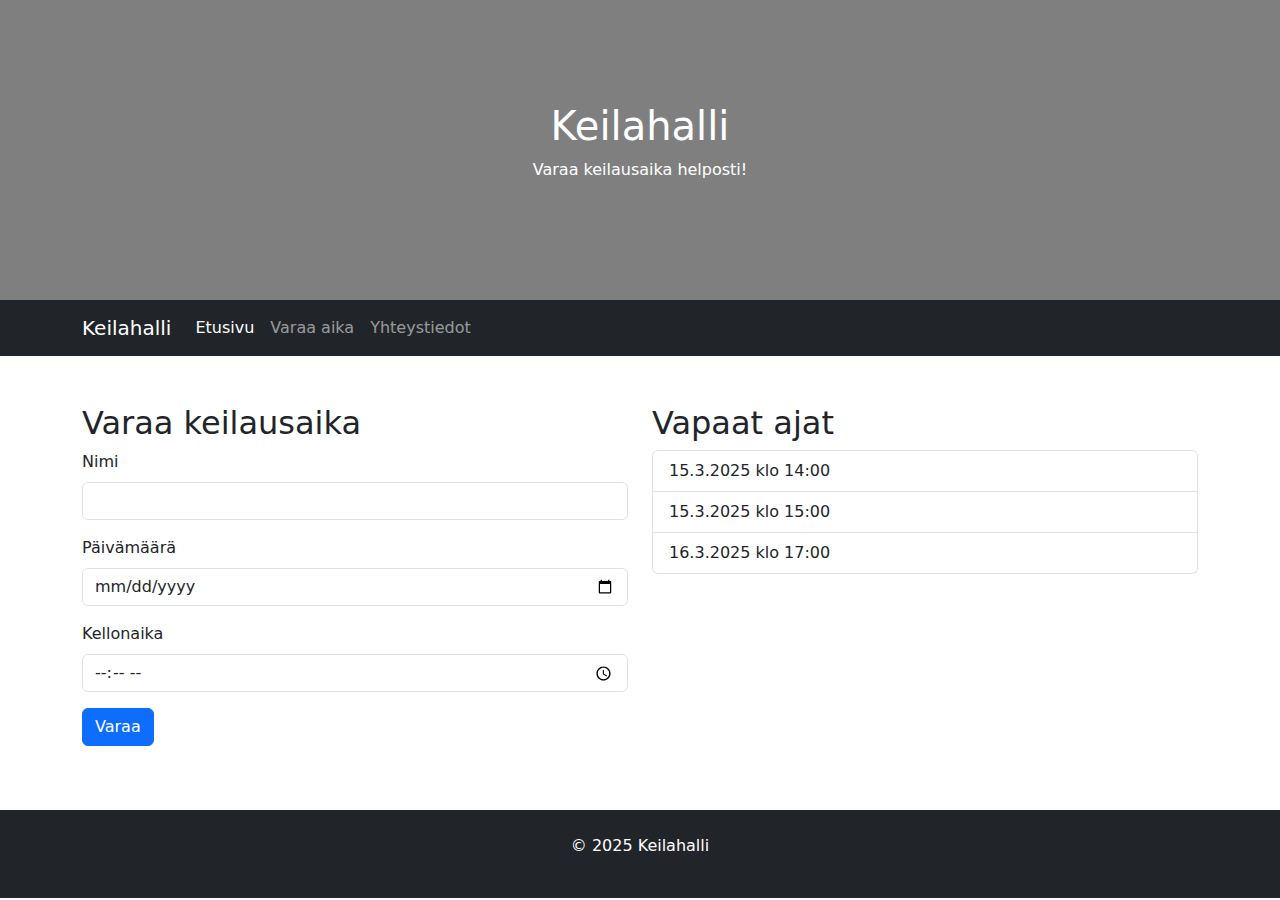
<file: kokoava.html>
<!DOCTYPE html>
<html lang="fi"> 
<head>
  <meta charset="UTF-8">
  <meta name="viewport" content="width=device-width, initial-scale=1">
  <title>Keilahalli - Varaa Aika</title>
  <link href="https://cdn.jsdelivr.net/npm/bootstrap@5.3.3/dist/css/bootstrap.min.css" rel="stylesheet">
  <script src="https://cdn.jsdelivr.net/npm/bootstrap@5.3.3/dist/js/bootstrap.bundle.min.js"></script>
  <style>
    .header {
      background: url('https://www.londonxlondon.com/wp-content/uploads/2021/08/Bowling-in-London.jpg') no-repeat center center;
      background-size: cover;
      height: 300px;
      display: flex;
      flex-direction: column;
      justify-content: center;
      align-items: center;
      
    }
    .overlay {
      background: rgba(0, 0, 0, 0.5);
      width: 100%;
      height: 100%;
      display: flex;
      flex-direction: column;
      justify-content: center;
      align-items: center;
      color: white;
    }
  </style>
</head>
<body>

<!-- HEADER -->
<div class="header">
  <div class="overlay text-center">
    <h1>Keilahalli</h1>
    <p>Varaa keilausaika helposti!</p>
  </div>
</div>

<!-- NAVIGOINTIPALKKI -->
<nav class="navbar navbar-expand-lg navbar-dark bg-dark">
  <div class="container">
    <a class="navbar-brand" href="#">Keilahalli</a>
    <button class="navbar-toggler" type="button" data-bs-toggle="collapse" data-bs-target="#navbarNav">
      <span class="navbar-toggler-icon"></span>
    </button>
    <div class="collapse navbar-collapse" id="navbarNav">
      <ul class="navbar-nav">
        <li class="nav-item"><a class="nav-link active" href="#">Etusivu</a></li>
        <li class="nav-item"><a class="nav-link" href="#">Varaa aika</a></li>
        <li class="nav-item"><a class="nav-link" href="#">Yhteystiedot</a></li>
      </ul>
    </div>
  </div>
</nav>

<!-- SISÄLTÖ -->
<div class="container mt-5">
  <div class="row">
    <!-- VARAUSLOMAKE -->
    <div class="col-md-6">
      <h2>Varaa keilausaika</h2>
      <form id="bookingForm">
        <div class="mb-3">
          <label for="name" class="form-label">Nimi</label>
          <input type="text" class="form-control" id="name" required>
        </div>
        <div class="mb-3">
          <label for="date" class="form-label">Päivämäärä</label>
          <input type="date" class="form-control" id="date" required>
        </div>
        <div class="mb-3">
          <label for="time" class="form-label">Kellonaika</label>
          <input type="time" class="form-control" id="time" required>
        </div>
        <button type="submit" class="btn btn-primary">Varaa</button>
      </form>
      <p id="bookingMessage" class="mt-3 text-success"></p>
    </div>

    <!-- VAPAAT AJAT -->
    <div class="col-md-6">
      <h2>Vapaat ajat</h2>
      <ul id="availableTimes" class="list-group">
        <!-- Esimerkkiajat -->
        <li class="list-group-item">15.3.2025 klo 14:00</li>
        <li class="list-group-item">15.3.2025 klo 15:00</li>
        <li class="list-group-item">16.3.2025 klo 17:00</li>
      </ul>
    </div>
  </div>
</div>

<!-- FOOTER -->
<div class="mt-5 p-4 bg-dark text-white text-center">
  <p>© 2025 Keilahalli</p>
</div>

<script>
  document.getElementById("bookingForm").addEventListener("submit", function(event) {
    event.preventDefault();
    const name = document.getElementById("name").value;
    const date = document.getElementById("date").value;
    const time = document.getElementById("time").value;
    document.getElementById("bookingMessage").textContent = `Kiitos, ${name}! Varaus tehty ${date} klo ${time}.`;
  });
</script>

</body>
</html>
</file>
